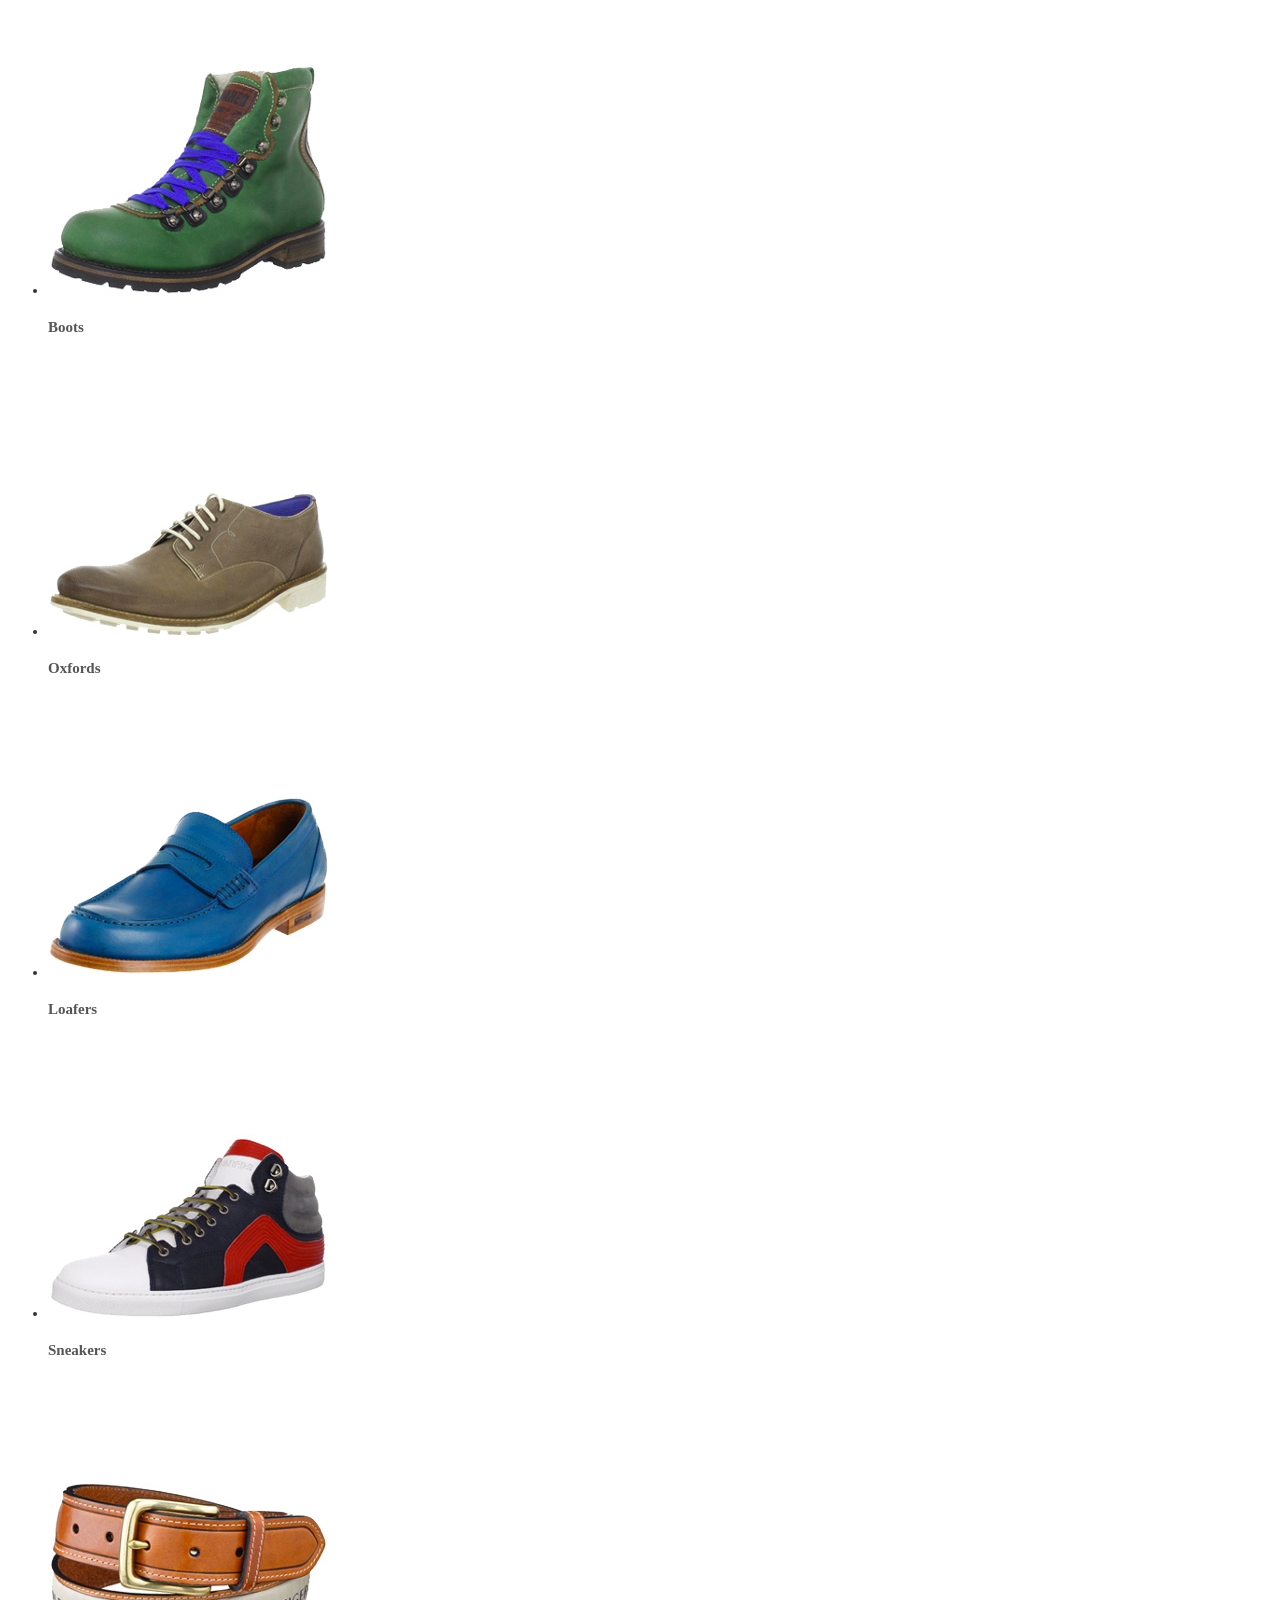
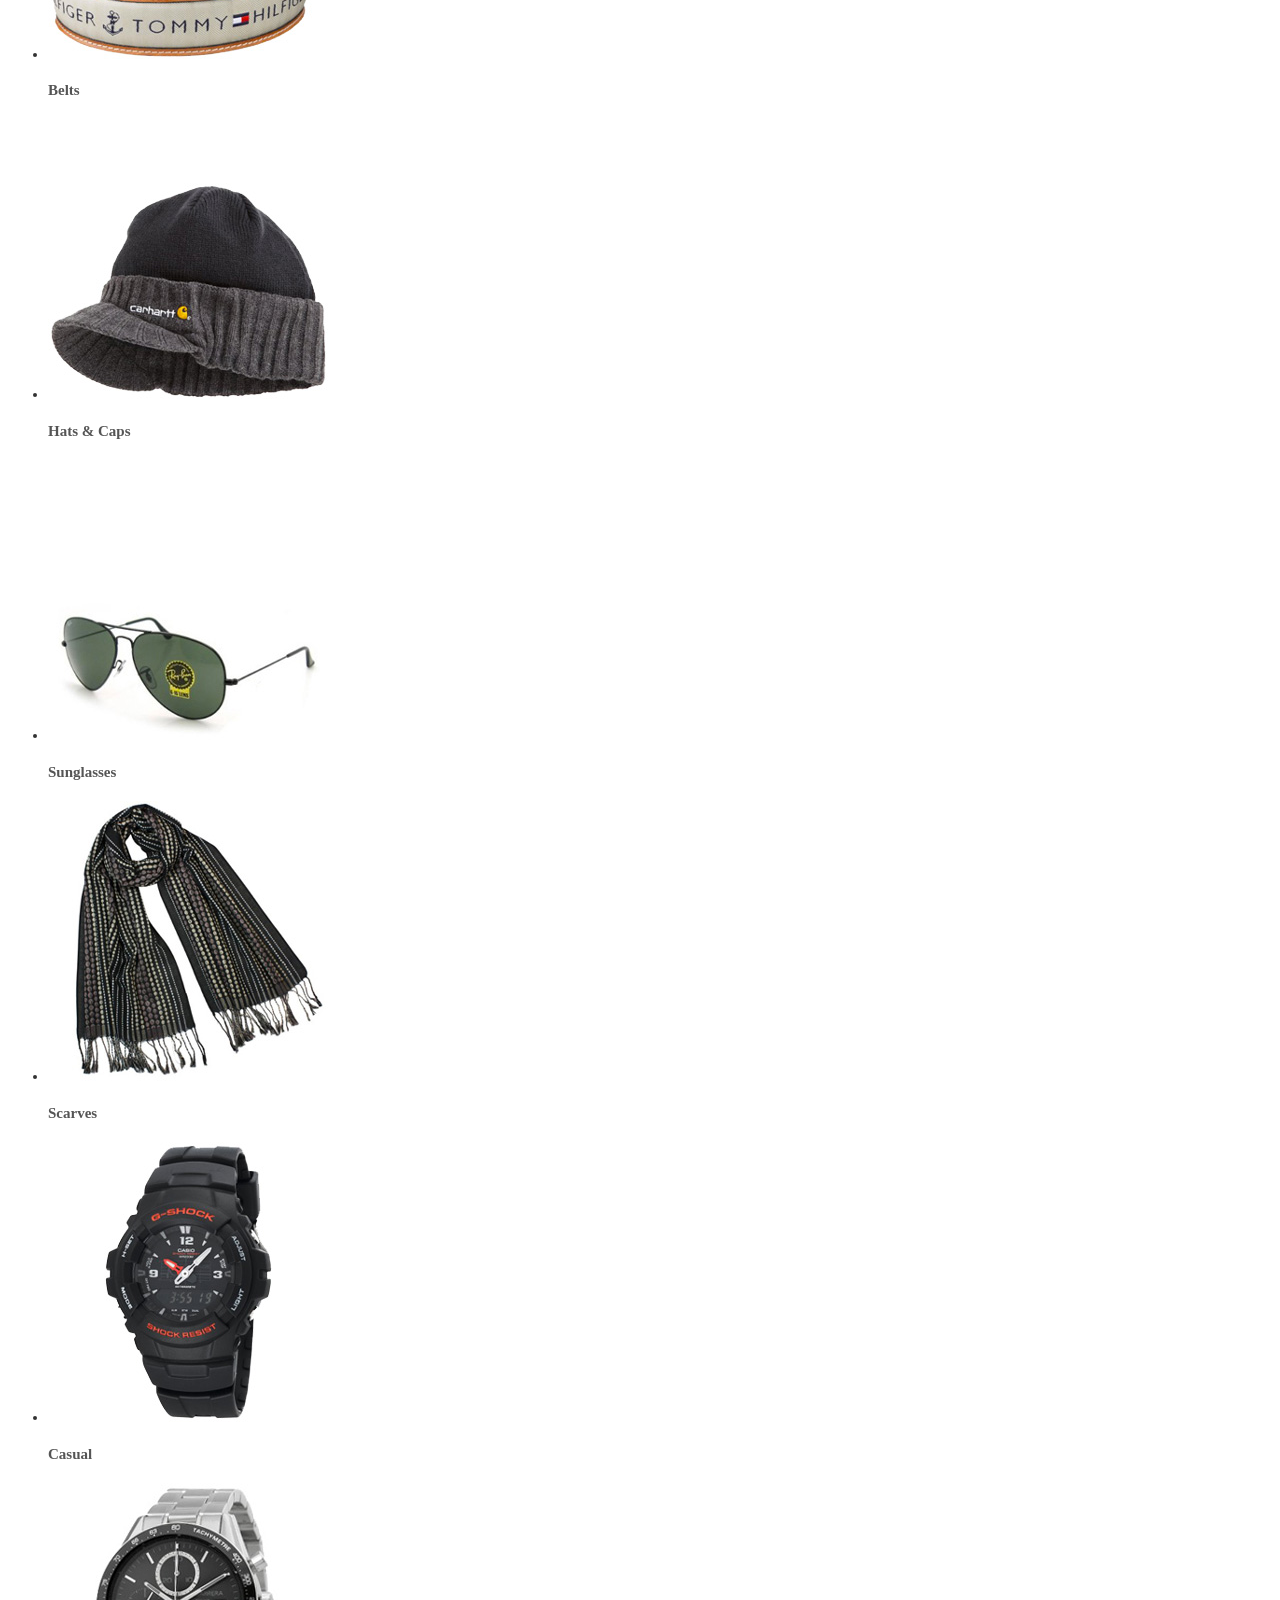
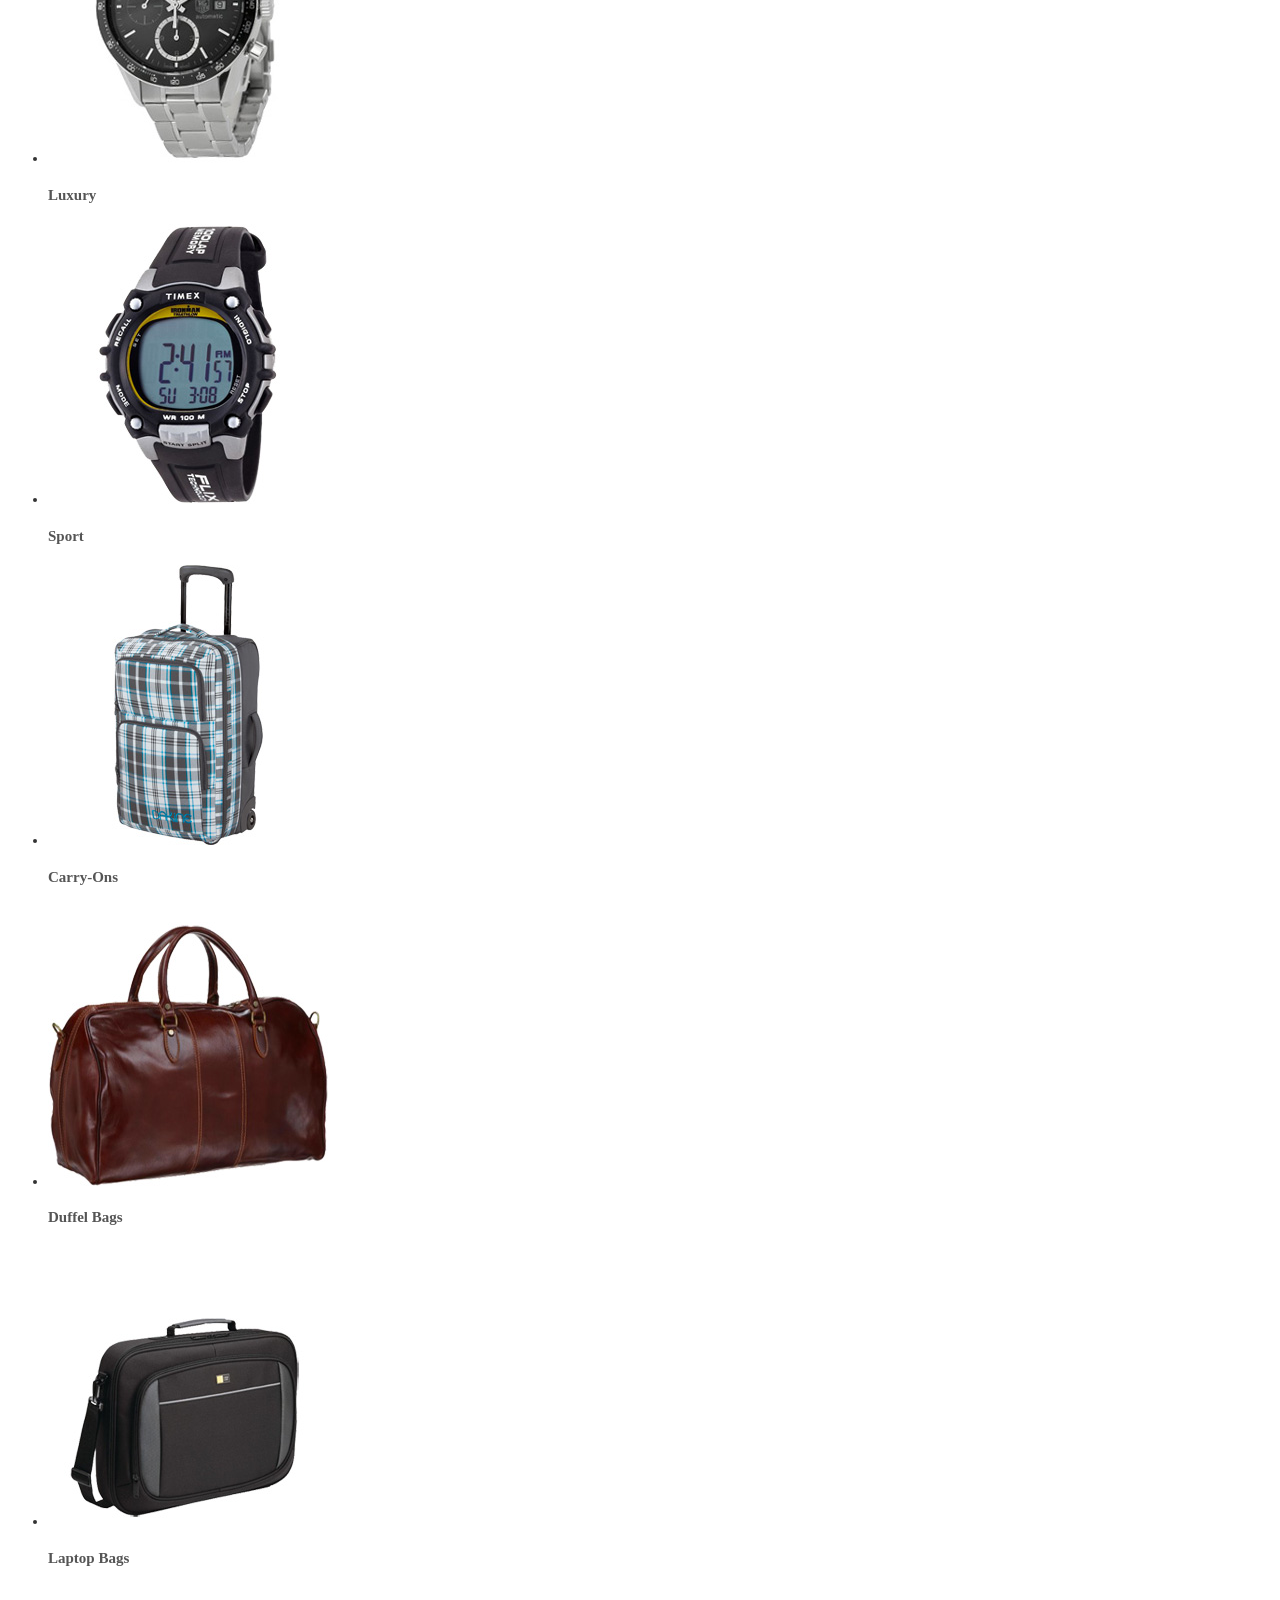
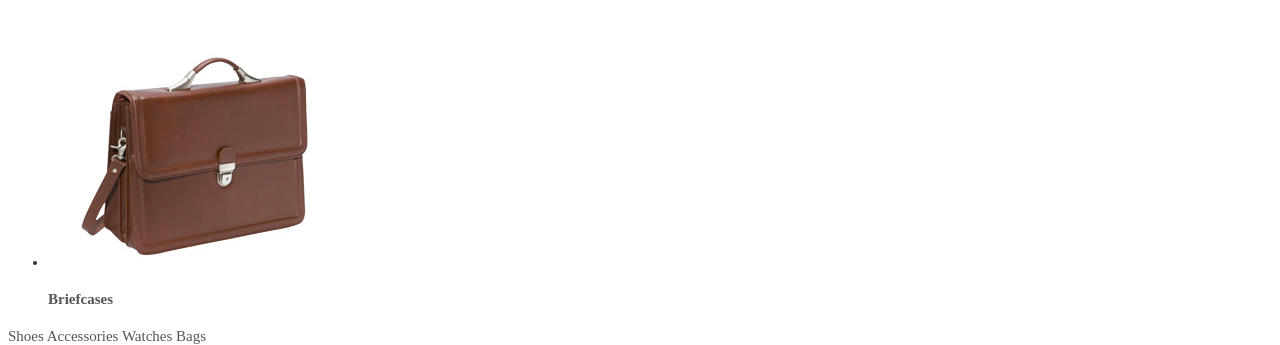
<file: Web thực phẩm/ItemSlider/index.html>
﻿<!DOCTYPE html>
<html lang="en" class="no-js">
	<head>
		<meta charset="UTF-8" />
		<meta http-equiv="X-UA-Compatible" content="IE=edge,chrome=1"> 
		<meta name="viewport" content="width=device-width, initial-scale=1.0"> 
		<title>Simple Multi-Item Slider with CSS Animations and jQuery</title>
		<meta name="description" content="Simple Multi-Item Slider: Category slider with CSS animations" />
		<meta name="keywords" content="jquery plugin, item slider, categories, apple slider, css animation" />
		<meta name="author" content="Codrops" />
		<link rel="shortcut icon" href="../favicon.ico"> 
		<link rel="stylesheet" type="text/css" href="css/style.css" />
		<script src="js/modernizr.custom.63321.js"></script>
	</head>
	<body>
		<div class="container">	
			<div class="main">
				<div id="mi-slider" class="mi-slider">
					<ul>
						<li><a href="#"><img src="images/1.jpg" alt="img01"><h4>Boots</h4></a></li>
						<li><a href="#"><img src="images/2.jpg" alt="img02"><h4>Oxfords</h4></a></li>
						<li><a href="#"><img src="images/3.jpg" alt="img03"><h4>Loafers</h4></a></li>
						<li><a href="#"><img src="images/4.jpg" alt="img04"><h4>Sneakers</h4></a></li>
					</ul>
					<ul>
						<li><a href="#"><img src="images/5.jpg" alt="img05"><h4>Belts</h4></a></li>
						<li><a href="#"><img src="images/6.jpg" alt="img06"><h4>Hats &amp; Caps</h4></a></li>
						<li><a href="#"><img src="images/7.jpg" alt="img07"><h4>Sunglasses</h4></a></li>
						<li><a href="#"><img src="images/8.jpg" alt="img08"><h4>Scarves</h4></a></li>
					</ul>
					<ul>
						<li><a href="#"><img src="images/9.jpg" alt="img09"><h4>Casual</h4></a></li>
						<li><a href="#"><img src="images/10.jpg" alt="img10"><h4>Luxury</h4></a></li>
						<li><a href="#"><img src="images/11.jpg" alt="img11"><h4>Sport</h4></a></li>
					</ul>
					<ul>
						<li><a href="#"><img src="images/12.jpg" alt="img12"><h4>Carry-Ons</h4></a></li>
						<li><a href="#"><img src="images/13.jpg" alt="img13"><h4>Duffel Bags</h4></a></li>
						<li><a href="#"><img src="images/14.jpg" alt="img14"><h4>Laptop Bags</h4></a></li>
						<li><a href="#"><img src="images/15.jpg" alt="img15"><h4>Briefcases</h4></a></li>
					</ul>
					<nav>
						<a href="#">Shoes</a>
						<a href="#">Accessories</a>
						<a href="#">Watches</a>
						<a href="#">Bags</a>
					</nav>
				</div>
			</div>
		</div><!-- /container -->
		<script src="http://ajax.googleapis.com/ajax/libs/jquery/1.8.3/jquery.min.js"></script>
		<script src="js/jquery.catslider.js"></script>
		<script>
			$(function() {

				$( '#mi-slider' ).catslider();

			});
		</script>
	</body>
</html>
</file>
<file: Web thực phẩm/ItemSlider/css/style.css>
@import url('demo.css');

mi-slider1 {
	position: relative;
	margin-top: 30px;
	height: 530px;
}

mi-slider1 ul {
	list-style-type: none;
	position: absolute;
	width: 100%;
	left: 0;
	/*bottom: 140px;*/
	overflow: hidden;
	text-align: center;
	pointer-events: none;
}

.no-js mi-slider1 ul {
	position: relative;
	left: auto;
	bottom: auto;
	margin: 0;
	overflow: visible;
}

mi-slider1 ul.mi-current {
	pointer-events: auto;
}

mi-slider1 ul li {
	display: inline-block;
	/*padding: 20px;*/
	width: 20%;
	max-width: 300px;
	-webkit-transform: translateX(600%);
	transform: translateX(600%);
	-webkit-transition: opacity 0.2s linear;
	transition: opacity 0.2s linear;
}

.no-js mi-slider1 ul li {
	-webkit-transform: translateX(0);
	transform: translateX(0);
}

mi-slider1 ul li a,
mi-slider1 ul li img {
	display: block;
	margin: 0 auto;
}

mi-slider1 ul li a {
	outline: none;
	cursor: pointer;
}

mi-slider1 ul li img {
	max-width: 100%;
	border: none;
}

mi-slider1 ul li h4 {
	display: inline-block;
	font-family: Noto Serif,  "Noto Serif", Noto Serif, "Noto Serif", serif;
	font-style: italic;
	font-weight: 400;
	font-size: 18px;
	padding: 20px 10px 0;
}

mi-slider1 ul li:hover {
	opacity: 0.7;
} 

mi-slider1 nav {
	position: relative;
	top: 430px;
	text-align: center;
	max-width: 870px;
	margin: 0 auto;
	border-top: 5px solid #333;
}

.no-js nav {
	display: none;
}

mi-slider1 nav a {
	display: inline-block;
	text-transform: uppercase;
	letter-spacing: 5px;
	padding: 40px 30px 30px 34px;
	position: relative;
	color: #888;
	outline: none;
	-webkit-transition: color 0.2s linear;
	transition: color 0.2s linear;
}

mi-slider1 nav a:hover,
mi-slider1 nav a.mi-selected {
	color: #000;
}

mi-slider1 nav a.mi-selected:after,
mi-slider1 nav a.mi-selected:before {
	content: '';
	position: absolute;
	top: -5px;
	border: solid transparent;
	height: 0;
	width: 0;
	position: absolute;
	pointer-events: none;
}

mi-slider1 nav a.mi-selected:after {
	border-color: transparent;
	border-top-color: #fff;
	border-width: 20px;
	left: 50%;
	margin-left: -20px;
}

mi-slider1 nav a.mi-selected:before {
	border-color: transparent;
	border-top-color: #333;
	border-width: 27px;
	left: 50%;
	margin-left: -27px;
}

/* Move classes and animations */

mi-slider1 ul:first-child li,
.no-js mi-slider1 ul li {
	-webkit-animation: scaleUp 350ms ease-in-out both;
	animation: scaleUp 350ms ease-in-out both;
}

@-webkit-keyframes scaleUp {
	0% { -webkit-transform: translateX(0) scale(0); }
	100% { -webkit-transform: translateX(0) scale(1); }
}

@keyframes scaleUp {
	0% { -webkit-transform: translateX(0) scale(0); transform: translateX(0) scale(0); }
	100% { -webkit-transform: translateX(0) scale(1); transform: translateX(0) scale(1); }
}

mi-slider1 ul:first-child li:first-child {
	-webkit-animation-delay: 90ms;
	animation-delay: 90ms;
}

mi-slider1 ul:first-child li:nth-child(2) {
	-webkit-animation-delay: 180ms;
	animation-delay: 180ms;
}

mi-slider1 ul:first-child li:nth-child(3) {
	-webkit-animation-delay: 270ms;
	animation-delay: 270ms;
}

mi-slider1 ul:first-child li:nth-child(4) {
	-webkit-animation-delay: 360ms;
	animation-delay: 360ms;
}

/* moveFromRight */

mi-slider1 ul.mi-moveFromRight li {
	-webkit-animation: moveFromRight 350ms ease-in-out both;
	animation: moveFromRight 350ms ease-in-out both;
}

/* moveFromLeft */

mi-slider1 ul.mi-moveFromLeft li {
	-webkit-animation: moveFromLeft 350ms ease-in-out both;
	animation: moveFromLeft 350ms ease-in-out both;
}

/* moveToRight */

mi-slider1 ul.mi-moveToRight li {
	-webkit-animation: moveToRight 350ms ease-in-out both;
	animation: moveToRight 350ms ease-in-out both;
}

/* moveToLeft */

mi-slider1 ul.mi-moveToLeft li {
	-webkit-animation: moveToLeft 350ms ease-in-out both;
	animation: moveToLeft 350ms ease-in-out both;
}

/* Animation Delays */

mi-slider1 ul.mi-moveToLeft li:first-child,
mi-slider1 ul.mi-moveFromRight li:first-child,
mi-slider1 ul.mi-moveToRight li:nth-child(4),
mi-slider1 ul.mi-moveFromLeft li:nth-child(4) {
	-webkit-animation-delay: 0ms;
	animation-delay: 0ms;
}

mi-slider1 ul.mi-moveToLeft li:nth-child(2),
mi-slider1 ul.mi-moveFromRight li:nth-child(2),
mi-slider1 ul.mi-moveToRight li:nth-child(3),
mi-slider1 ul.mi-moveFromLeft li:nth-child(3) {
	-webkit-animation-delay: 90ms;
	animation-delay: 90ms;
}

mi-slider1 ul.mi-moveToLeft li:nth-child(3),
mi-slider1 ul.mi-moveFromRight li:nth-child(3),
mi-slider1 ul.mi-moveToRight li:nth-child(2),
mi-slider1 ul.mi-moveFromLeft li:nth-child(2) {
	-webkit-animation-delay: 180ms;
	animation-delay: 180ms;
}

mi-slider1 ul.mi-moveToLeft li:nth-child(4),
mi-slider1 ul.mi-moveFromRight li:nth-child(4),
mi-slider1 ul.mi-moveToRight li:first-child,
mi-slider1 ul.mi-moveFromLeft li:first-child  {
	-webkit-animation-delay: 270ms;
	animation-delay: 270ms;
}

/* Animations */

@-webkit-keyframes moveFromRight {
	0% { -webkit-transform: translateX(600%); }
	100% { -webkit-transform: translateX(0%); }
}

@-webkit-keyframes moveFromLeft {
	0% { -webkit-transform: translateX(-600%); }
	100% { -webkit-transform: translateX(0%); }
}

@-webkit-keyframes moveToRight {
	0% { -webkit-transform: translateX(0%); }
	100% { -webkit-transform: translateX(600%); }
}

@-webkit-keyframes moveToLeft {
	0% { -webkit-transform: translateX(0%); }
	100% { -webkit-transform: translateX(-600%); }
}

@keyframes moveFromRight {
	0% { -webkit-transform: translateX(600%); transform: translateX(600%); }
	100% { -webkit-transform: translateX(0); transform: translateX(0); }
}

@keyframes moveFromLeft {
	0% { -webkit-transform: translateX(-600%); transform: translateX(-600%); }
	100% { -webkit-transform: translateX(0); transform: translateX(0); }
}

@keyframes moveToRight {
	0% { -webkit-transform: translateX(0%); transform: translateX(0%); }
	100% { -webkit-transform: translateX(600%); transform: translateX(600%); }
}

@keyframes moveToLeft {
	0% { -webkit-transform: translateX(0%); transform: translateX(0%); }
	100% { -webkit-transform: translateX(-600%); transform: translateX(-600%); }
}

mi-slider1 {
	-webkit-touch-callout: none;
	-webkit-user-select: none;
	-khtml-user-select: none;
	-moz-user-select: none;
	-ms-user-select: none;
	user-select: none;
}

/* Media Queries */
/*@media screen and (max-width: 910px){
	mi-slider1 nav {
		max-width: 90%;
	}
	mi-slider1 nav a {
		font-size: 12px;
		padding: 40px 10px 30px 14px;
	}
}

@media screen and (max-width: 740px){
	mi-slider1 {
		height: 300px;
	}
	mi-slider1 nav {
		top: 220px;
	}
}

@media screen and (max-width: 490px){ 
	mi-slider1 {
		text-align: center;
		height: auto;
	}

	mi-slider1 ul {
		position: relative;
		display: inline;
		bottom: auto;
		pointer-events: auto;
	}

	mi-slider1 ul li {
		-webkit-animation: none !important;
		animation: none !important;
		-webkit-transform: translateX(0) !important;
		transform: translateX(0) !important;
		padding: 10px 3px;
		min-width: 140px;
	}

	mi-slider1 nav {
		display: none;
	}
}*/
</file>
